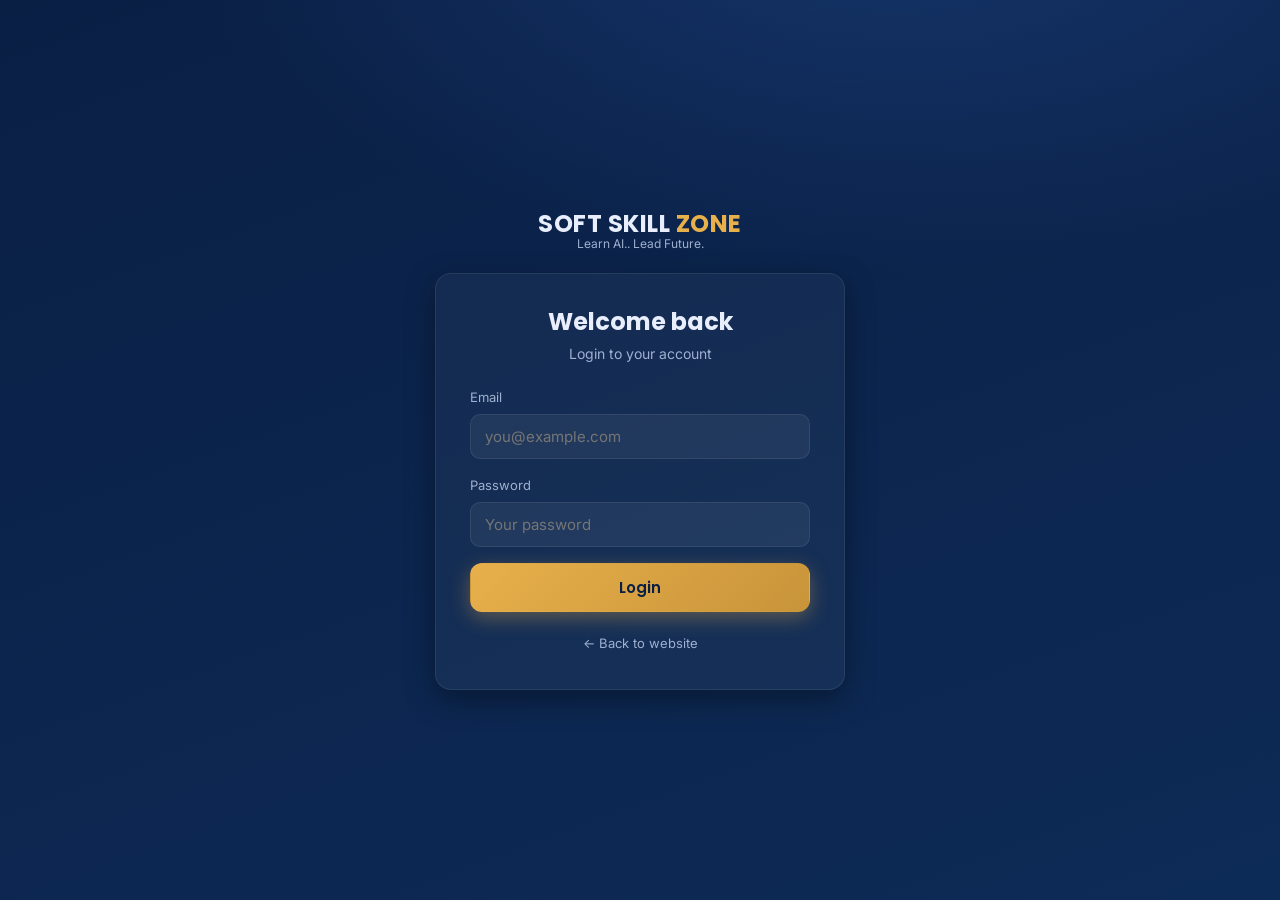
<file: admin.html>
<!DOCTYPE html>
<html lang="en">
<head>
  <meta charset="UTF-8" />
  <meta name="viewport" content="width=device-width, initial-scale=1.0" />
  <title>Admin — SOFT SKILL ZONE</title>
  <link rel="preconnect" href="https://fonts.googleapis.com" />
  <link rel="preconnect" href="https://fonts.gstatic.com" crossorigin />
  <link href="https://fonts.googleapis.com/css2?family=Poppins:wght@500;600;700;800&family=Inter:wght@400;500;600&display=swap" rel="stylesheet" />
  <link rel="stylesheet" href="css/styles.css" />
</head>
<body>
  <div class="mobile-bar">
    <button class="btn btn-ghost btn-sm" id="menuBtn">&#9776; Menu</button>
    <span class="brand" style="font-size:16px;">SOFT SKILL <span class="gold">ZONE</span></span>
  </div>
  <div class="backdrop" id="backdrop"></div>

  <div class="dash">
    <!-- Sidebar -->
    <aside class="sidebar" id="sidebar">
      <a href="index.html" class="brand">SOFT SKILL <span class="gold">ZONE</span></a>
      <div class="side-link active" data-view="dashboard">📊 Dashboard</div>
      <div class="side-link" data-view="students">👥 Students</div>
      <div class="side-link" data-view="courses">📚 Courses</div>
      <div style="margin-top:24px;border-top:1px solid var(--card-border);padding-top:14px;">
        <div class="side-link" id="sideLogout">🚪 Logout</div>
      </div>
    </aside>

    <!-- Main -->
    <main class="dash-main">
      <div class="dash-head">
        <div>
          <h1 id="viewTitle">Dashboard</h1>
          <p class="hello" id="hello"></p>
        </div>
        <div class="row-gap" id="headActions"></div>
      </div>

      <!-- Dashboard view -->
      <section id="view-dashboard">
        <div class="stat-grid" id="statGrid">
          <div class="loading"><span class="spinner"></span> Loading…</div>
        </div>
        <div class="panel">
          <h2>Students per Course</h2>
          <div id="chart" class="bars"><div class="empty">No data yet.</div></div>
        </div>
      </section>

      <!-- Students view -->
      <section id="view-students" class="hide">
        <div class="panel">
          <div class="row-gap" style="justify-content:space-between;align-items:center;margin-bottom:16px;">
            <input id="searchBox" class="" type="text" placeholder="Search name / phone / Student ID…"
              style="flex:1;min-width:200px;padding:11px 14px;border-radius:10px;background:rgba(255,255,255,.06);border:1px solid var(--card-border);color:#fff;" />
            <button class="btn btn-gold btn-sm" id="addStudentBtn">+ Add Student</button>
          </div>
          <div class="table-wrap">
            <table class="data">
              <thead><tr><th>Student ID</th><th>Name</th><th>Phone</th><th>Course</th><th>Total</th><th>Paid</th><th>Pending</th><th>Status</th></tr></thead>
              <tbody id="studentsBody"><tr><td colspan="8" class="loading"><span class="spinner"></span> Loading…</td></tr></tbody>
            </table>
          </div>
        </div>
      </section>

      <!-- Courses view -->
      <section id="view-courses" class="hide">
        <div class="panel">
          <div class="row-gap" style="justify-content:space-between;align-items:center;margin-bottom:16px;">
            <h2 style="margin:0;">All Courses</h2>
            <button class="btn btn-gold btn-sm" id="addCourseBtn">+ Add Course</button>
          </div>
          <div class="table-wrap">
            <table class="data">
              <thead><tr><th>ID</th><th>Name</th><th>Category</th><th>Duration</th><th>Fee</th><th>Status</th><th></th></tr></thead>
              <tbody id="coursesBody"><tr><td colspan="7" class="loading"><span class="spinner"></span> Loading…</td></tr></tbody>
            </table>
          </div>
        </div>
      </section>
    </main>
  </div>

  <!-- ===== Add Student modal ===== -->
  <div class="modal-backdrop" id="addStudentModal">
    <div class="modal">
      <button class="modal-close" data-close>&times;</button>
      <h2>Add Student</h2>
      <form id="addStudentForm">
        <div class="field"><label>Full Name</label><input id="asName" type="text" required /></div>
        <div class="field"><label>Email</label><input id="asEmail" type="email" required /></div>
        <div class="field"><label>Phone</label><input id="asPhone" type="tel" /></div>
        <div class="field"><label>Course</label><select id="asCourse" required></select></div>
        <div class="field"><label>Total Fee (₹)</label><input id="asFee" type="number" min="0" /></div>
        <div class="field"><label>Join Date</label><input id="asDate" type="date" /></div>
        <p class="muted" style="font-size:13px;margin-bottom:14px;">A Student ID + temporary password will be generated and emailed to the student automatically.</p>
        <button type="submit" class="btn btn-gold btn-block" id="asSubmit">Create Student &amp; Send Email</button>
      </form>
    </div>
  </div>

  <!-- ===== Student Detail modal ===== -->
  <div class="modal-backdrop" id="detailModal">
    <div class="modal" style="max-width:560px;">
      <button class="modal-close" data-close>&times;</button>
      <div id="detailBody"><div class="loading"><span class="spinner"></span> Loading…</div></div>
    </div>
  </div>

  <!-- ===== Record Payment modal ===== -->
  <div class="modal-backdrop" id="payModal">
    <div class="modal">
      <button class="modal-close" data-close>&times;</button>
      <h2>Record Payment</h2>
      <p class="muted" id="payFor" style="margin-bottom:14px;font-size:14px;"></p>
      <form id="payForm">
        <div class="field"><label>Amount (₹)</label><input id="payAmount" type="number" min="1" required /></div>
        <div class="field"><label>Mode</label>
          <select id="payMode" required>
            <option value="Cash">Cash</option>
            <option value="UPI">UPI</option>
            <option value="Card">Card</option>
            <option value="Bank">Bank</option>
          </select>
        </div>
        <div class="field"><label>Date</label><input id="payDate" type="date" /></div>
        <button type="submit" class="btn btn-gold btn-block" id="paySubmit">Record &amp; Email Receipt</button>
      </form>
    </div>
  </div>

  <!-- ===== Course form modal ===== -->
  <div class="modal-backdrop" id="courseModal">
    <div class="modal">
      <button class="modal-close" data-close>&times;</button>
      <h2 id="courseModalTitle">Add Course</h2>
      <form id="courseForm">
        <input type="hidden" id="cId" />
        <div class="field"><label>Name</label><input id="cName" type="text" required /></div>
        <div class="field"><label>Category</label><input id="cCategory" type="text" /></div>
        <div class="field"><label>Outcome</label><input id="cOutcome" type="text" /></div>
        <div class="field"><label>Duration</label><input id="cDuration" type="text" placeholder="e.g. 4 Months" /></div>
        <div class="field"><label>Fee (₹)</label><input id="cFee" type="number" min="0" /></div>
        <div class="field"><label><input id="cActive" type="checkbox" checked style="width:auto;margin-right:8px;" />Active</label></div>
        <button type="submit" class="btn btn-gold btn-block" id="cSubmit">Save Course</button>
      </form>
    </div>
  </div>

  <script src="js/config.js"></script>
  <script src="js/auth.js"></script>
  <script src="js/api.js"></script>
  <script src="js/ui.js"></script>
  <script src="js/admin.js"></script>
</body>
</html>
</file>
<file: css/styles.css>
/* ===================================================================
   SOFT SKILL ZONE — global styles
   Brand: deep navy bg, gold accent, cyan glow. Mobile-first.
   =================================================================== */

:root {
  --navy-900: #0A1F44;
  --navy-800: #0D2B57;
  --navy-700: #123163;
  --gold:     #E8B04B;
  --gold-dim: #c8943a;
  --red:      #C0392B;
  --cyan:     #34C8E8;
  --ink:      #0A1F44;
  --text-light: #e8eefc;
  --text-muted: #9fb0d0;
  --card-dark:  rgba(255,255,255,.04);
  --card-border: rgba(255,255,255,.08);
  --shadow: 0 10px 30px rgba(0,0,0,.35);
  --radius: 16px;
  --maxw: 1140px;
}

* { box-sizing: border-box; margin: 0; padding: 0; }
html { scroll-behavior: smooth; }
body {
  font-family: 'Inter', system-ui, -apple-system, sans-serif;
  color: var(--text-light);
  background: radial-gradient(1200px 600px at 70% -10%, #16356b 0%, transparent 60%),
              linear-gradient(160deg, var(--navy-900), var(--navy-800));
  background-attachment: fixed;
  min-height: 100vh;
  line-height: 1.6;
  -webkit-font-smoothing: antialiased;
}

h1, h2, h3, h4, .brand { font-family: 'Poppins', 'Montserrat', sans-serif; font-weight: 700; line-height: 1.2; }
a { color: inherit; text-decoration: none; }
img { max-width: 100%; display: block; }

.container { width: 100%; max-width: var(--maxw); margin: 0 auto; padding: 0 20px; }
.section { padding: 72px 0; }
.section-title { font-size: clamp(26px, 4vw, 38px); text-align: center; margin-bottom: 10px; }
.section-sub { text-align: center; color: var(--text-muted); max-width: 620px; margin: 0 auto 44px; }
.gold { color: var(--gold); }
.cyan { color: var(--cyan); }
.center { text-align: center; }

/* ---------------- Buttons ---------------- */
.btn {
  display: inline-flex; align-items: center; gap: 8px; cursor: pointer;
  font-family: 'Poppins', sans-serif; font-weight: 600; font-size: 15px;
  padding: 12px 22px; border-radius: 12px; border: 1px solid transparent;
  transition: transform .15s ease, box-shadow .2s ease, background .2s ease;
}
.btn:active { transform: translateY(1px); }
.btn-gold { background: linear-gradient(135deg, var(--gold), var(--gold-dim)); color: var(--navy-900);
  box-shadow: 0 6px 20px rgba(232,176,75,.35); }
.btn-gold:hover { box-shadow: 0 8px 28px rgba(232,176,75,.55); }
.btn-ghost { background: transparent; color: var(--text-light); border-color: var(--card-border); }
.btn-ghost:hover { border-color: var(--cyan); color: #fff; box-shadow: 0 0 0 3px rgba(52,200,232,.12); }
.btn-cyan { background: var(--cyan); color: var(--navy-900); }
.btn-red { background: var(--red); color: #fff; }
.btn-block { width: 100%; justify-content: center; }
.btn-sm { padding: 8px 14px; font-size: 13px; border-radius: 10px; }

/* ---------------- Navbar ---------------- */
.navbar {
  position: sticky; top: 0; z-index: 50;
  background: rgba(10,31,68,.82); backdrop-filter: blur(12px);
  border-bottom: 1px solid var(--card-border);
}
.nav-inner { display: flex; align-items: center; justify-content: space-between; height: 66px; }
.brand-wrap { display: flex; flex-direction: column; line-height: 1.05; }
.brand { font-size: 19px; letter-spacing: .5px; }
.brand .gold { color: var(--gold); }
.brand-sub { font-size: 11px; color: var(--text-muted); font-family: 'Inter'; }
.nav-links { display: flex; align-items: center; gap: 26px; }
.nav-links a { font-size: 14.5px; color: var(--text-muted); transition: color .2s; }
.nav-links a:hover { color: #fff; }
.nav-toggle { display: none; background: none; border: 0; color: #fff; font-size: 26px; cursor: pointer; }

@media (max-width: 860px) {
  .nav-toggle { display: block; }
  .nav-links {
    position: absolute; top: 66px; left: 0; right: 0; flex-direction: column; gap: 4px;
    background: var(--navy-800); padding: 14px 20px 22px; border-bottom: 1px solid var(--card-border);
    display: none;
  }
  .nav-links.open { display: flex; }
  .nav-links a { padding: 10px 0; width: 100%; border-bottom: 1px solid rgba(255,255,255,.05); }
}

/* ---------------- Hero ---------------- */
.hero { position: relative; overflow: hidden; padding: 84px 0 72px; }
.hero-grid { display: grid; grid-template-columns: 1.1fr .9fr; gap: 40px; align-items: center; }
.eyebrow { display: inline-block; font-size: 13px; letter-spacing: 2px; text-transform: uppercase;
  color: var(--gold); border: 1px solid rgba(232,176,75,.35); padding: 6px 14px; border-radius: 999px; margin-bottom: 18px; }
.hero h1 { font-size: clamp(34px, 6vw, 56px); }
.hero h1 .gradient { background: linear-gradient(90deg, var(--gold), var(--cyan)); -webkit-background-clip: text;
  background-clip: text; -webkit-text-fill-color: transparent; }
.hero p.lead { color: var(--text-muted); font-size: 18px; margin: 18px 0 28px; max-width: 520px; }
.hero-cta { display: flex; gap: 14px; flex-wrap: wrap; }
.hero-visual {
  position: relative; aspect-ratio: 1/1; border-radius: 24px;
  background: radial-gradient(circle at 30% 30%, rgba(52,200,232,.35), transparent 55%),
              radial-gradient(circle at 75% 70%, rgba(232,176,75,.30), transparent 55%),
              var(--card-dark);
  border: 1px solid var(--card-border); box-shadow: var(--shadow);
  display: flex; align-items: center; justify-content: center;
}
.hero-visual .orb { font-size: clamp(80px, 16vw, 150px); filter: drop-shadow(0 0 30px rgba(52,200,232,.5)); }
@media (max-width: 860px) { .hero-grid { grid-template-columns: 1fr; } .hero-visual { display: none; } }

/* ---------------- USP strip ---------------- */
.usp { background: rgba(255,255,255,.03); border-top: 1px solid var(--card-border); border-bottom: 1px solid var(--card-border); }
.usp-grid { display: grid; grid-template-columns: repeat(auto-fit, minmax(180px, 1fr)); gap: 18px; }
.usp-item { display: flex; gap: 12px; align-items: flex-start; padding: 6px; }
.usp-item .dot { color: var(--cyan); font-size: 20px; line-height: 1.4; }
.usp-item span.t { font-weight: 600; color: #fff; }
.usp-tag { text-align: center; margin-top: 28px; font-family: 'Poppins'; color: var(--gold); font-size: 18px; }

/* ---------------- Cards / Courses ---------------- */
.cards { display: grid; grid-template-columns: repeat(auto-fill, minmax(280px, 1fr)); gap: 22px; }
.card {
  background: var(--card-dark); border: 1px solid var(--card-border); border-radius: var(--radius);
  padding: 24px; box-shadow: var(--shadow); transition: transform .2s ease, border-color .2s ease;
  display: flex; flex-direction: column;
}
.card:hover { transform: translateY(-4px); border-color: rgba(52,200,232,.4); }
.badge { align-self: flex-start; font-size: 12px; font-weight: 600; color: var(--cyan);
  background: rgba(52,200,232,.12); border: 1px solid rgba(52,200,232,.3); padding: 4px 10px; border-radius: 999px; }
.card h3 { font-size: 19px; margin: 14px 0 8px; }
.card .outcome { color: var(--text-muted); font-size: 14px; flex: 1; }
.card-meta { display: flex; justify-content: space-between; align-items: center; margin: 16px 0; font-size: 14px; }
.card-meta .dur { color: var(--text-muted); }
.card-meta .fee { font-family: 'Poppins'; font-weight: 700; font-size: 20px; color: var(--gold); }

/* ---------------- Featured workshop ---------------- */
.featured {
  display: grid; grid-template-columns: 1.4fr 1fr; gap: 30px; align-items: center;
  background: linear-gradient(135deg, rgba(232,176,75,.12), rgba(52,200,232,.08));
  border: 1px solid rgba(232,176,75,.35); border-radius: 22px; padding: 36px;
}
.featured .tag { color: var(--gold); font-weight: 700; letter-spacing: 1px; text-transform: uppercase; font-size: 13px; }
.featured h3 { font-size: 28px; margin: 8px 0 10px; }
.featured .price { font-family: 'Poppins'; font-size: 30px; color: var(--gold); margin: 10px 0 18px; }
.featured-side { text-align: center; }
.featured-side .emoji { font-size: 90px; filter: drop-shadow(0 0 24px rgba(232,176,75,.5)); }
@media (max-width: 760px) { .featured { grid-template-columns: 1fr; text-align: center; } }

/* ---------------- Teacher ---------------- */
.teacher { display: grid; grid-template-columns: 240px 1fr; gap: 34px; align-items: center;
  background: var(--card-dark); border: 1px solid var(--card-border); border-radius: 22px; padding: 32px; }
.teacher img { width: 240px; height: 280px; object-fit: cover; border-radius: 18px; border: 2px solid rgba(232,176,75,.4); }
.teacher h3 { font-size: 26px; }
.teacher .role { color: var(--gold); font-weight: 600; margin: 4px 0 14px; }
.teacher p { color: var(--text-muted); }
@media (max-width: 680px) { .teacher { grid-template-columns: 1fr; justify-items: center; text-align: center; } }

/* ---------------- Contact ---------------- */
.contact-grid { display: grid; grid-template-columns: 1fr 1fr; gap: 28px; }
.info-row { display: flex; gap: 12px; margin-bottom: 18px; align-items: flex-start; }
.info-row .ic { width: 42px; height: 42px; flex: none; display: grid; place-items: center; font-size: 20px;
  background: rgba(232,176,75,.12); border: 1px solid rgba(232,176,75,.3); border-radius: 12px; color: var(--gold); }
.info-row .lbl { font-size: 13px; color: var(--text-muted); }
.info-row .val { font-weight: 600; color: #fff; }
.map-embed { border: 0; width: 100%; height: 220px; border-radius: 14px; margin-top: 8px; filter: grayscale(.2) contrast(1.05); }
@media (max-width: 760px) { .contact-grid { grid-template-columns: 1fr; } }

/* ---------------- Forms ---------------- */
.field { margin-bottom: 16px; }
.field label { display: block; font-size: 13px; color: var(--text-muted); margin-bottom: 6px; }
.field input, .field select, .field textarea {
  width: 100%; padding: 12px 14px; border-radius: 10px;
  background: rgba(255,255,255,.06); border: 1px solid var(--card-border); color: #fff; font-size: 15px;
  font-family: inherit; transition: border-color .15s, box-shadow .15s;
}
.field input:focus, .field select:focus, .field textarea:focus {
  outline: 0; border-color: var(--cyan); box-shadow: 0 0 0 3px rgba(52,200,232,.15);
}
.field select option { color: #000; }
textarea { resize: vertical; min-height: 90px; }
.form-card { background: var(--card-dark); border: 1px solid var(--card-border); border-radius: var(--radius); padding: 26px; box-shadow: var(--shadow); }

/* ---------------- Footer ---------------- */
.footer { background: rgba(0,0,0,.25); border-top: 1px solid var(--card-border); padding: 44px 0 26px; margin-top: 40px; }
.footer-grid { display: grid; grid-template-columns: 1.4fr 1fr 1fr; gap: 28px; }
.footer h4 { color: var(--gold); font-size: 15px; margin-bottom: 14px; }
.footer a, .footer p { color: var(--text-muted); font-size: 14px; display: block; margin-bottom: 8px; }
.footer a:hover { color: #fff; }
.copyright { text-align: center; color: var(--text-muted); font-size: 13px; margin-top: 30px; padding-top: 18px; border-top: 1px solid var(--card-border); }
@media (max-width: 680px) { .footer-grid { grid-template-columns: 1fr; } }

/* ---------------- Auth page ---------------- */
.auth-wrap { min-height: 100vh; display: grid; place-items: center; padding: 24px; }
.auth-card { width: 100%; max-width: 410px; }
.auth-card .form-card { padding: 34px; }
.auth-logo { text-align: center; margin-bottom: 22px; }
.auth-logo .brand { font-size: 24px; }
.auth-logo .brand-sub { font-size: 12px; }

/* ---------------- Dashboard shell ---------------- */
.dash { display: flex; min-height: 100vh; }
.sidebar {
  width: 240px; flex: none; background: rgba(0,0,0,.22); border-right: 1px solid var(--card-border);
  padding: 22px 16px; position: sticky; top: 0; height: 100vh; overflow-y: auto;
}
.sidebar .brand { font-size: 18px; padding: 0 8px 18px; border-bottom: 1px solid var(--card-border); display: block; }
.side-link { display: flex; align-items: center; gap: 10px; padding: 11px 12px; border-radius: 10px;
  color: var(--text-muted); font-size: 14.5px; margin-top: 4px; cursor: pointer; transition: background .15s, color .15s; }
.side-link:hover { background: rgba(255,255,255,.05); color: #fff; }
.side-link.active { background: rgba(232,176,75,.14); color: var(--gold); }
.dash-main { flex: 1; padding: 26px clamp(18px, 4vw, 40px); overflow-x: hidden; }
.dash-head { display: flex; justify-content: space-between; align-items: center; margin-bottom: 26px; flex-wrap: wrap; gap: 12px; }
.dash-head h1 { font-size: 24px; }
.hello { color: var(--text-muted); font-size: 14px; }

.mobile-bar { display: none; align-items: center; justify-content: space-between;
  padding: 12px 18px; background: rgba(0,0,0,.3); border-bottom: 1px solid var(--card-border); position: sticky; top: 0; z-index: 40; }
@media (max-width: 820px) {
  .sidebar { position: fixed; left: 0; top: 0; z-index: 60; transform: translateX(-100%); transition: transform .25s; }
  .sidebar.open { transform: translateX(0); }
  .mobile-bar { display: flex; }
  .dash { flex-direction: column; }
  .backdrop { display: none; position: fixed; inset: 0; background: rgba(0,0,0,.5); z-index: 55; }
  .backdrop.show { display: block; }
}

/* ---------------- Stat cards & tables ---------------- */
.stat-grid { display: grid; grid-template-columns: repeat(auto-fit, minmax(180px, 1fr)); gap: 18px; margin-bottom: 28px; }
.stat { background: var(--card-dark); border: 1px solid var(--card-border); border-radius: var(--radius); padding: 20px 22px; }
.stat .label { color: var(--text-muted); font-size: 13px; }
.stat .value { font-family: 'Poppins'; font-size: 28px; font-weight: 700; margin-top: 6px; }
.stat.green .value { color: #34d399; }
.stat.red .value { color: #f87171; }
.stat.gold .value { color: var(--gold); }
.stat.cyan .value { color: var(--cyan); }

.panel { background: var(--card-dark); border: 1px solid var(--card-border); border-radius: var(--radius); padding: 22px; margin-bottom: 22px; }
.panel h2 { font-size: 18px; margin-bottom: 16px; }

.table-wrap { overflow-x: auto; }
table.data { width: 100%; border-collapse: collapse; font-size: 14px; min-width: 520px; }
table.data th, table.data td { text-align: left; padding: 12px 14px; border-bottom: 1px solid var(--card-border); }
table.data th { color: var(--text-muted); font-weight: 600; font-size: 12.5px; text-transform: uppercase; letter-spacing: .5px; }
table.data tbody tr { transition: background .12s; }
table.data tbody tr:hover { background: rgba(255,255,255,.03); }
table.data tr.clickable { cursor: pointer; }

.pill { display: inline-block; padding: 3px 11px; border-radius: 999px; font-size: 12px; font-weight: 600; }
.pill.paid { background: rgba(52,211,153,.15); color: #34d399; border: 1px solid rgba(52,211,153,.3); }
.pill.pending { background: rgba(248,113,113,.15); color: #f87171; border: 1px solid rgba(248,113,113,.3); }

/* fee summary card on student dashboard */
.fee-summary { display: grid; grid-template-columns: repeat(3, 1fr); gap: 16px; }
.fee-box { text-align: center; padding: 18px; border-radius: 12px; background: rgba(255,255,255,.04); border: 1px solid var(--card-border); }
.fee-box .l { color: var(--text-muted); font-size: 13px; }
.fee-box .v { font-family: 'Poppins'; font-size: 24px; font-weight: 700; margin-top: 4px; }
.fee-box.total .v { color: #fff; }
.fee-box.paid .v { color: #34d399; }
.fee-box.pending .v { color: #f87171; }
.fee-box.pending.clear .v { color: #34d399; }
@media (max-width: 520px) { .fee-summary { grid-template-columns: 1fr; } }

/* simple bar chart (admin) */
.bars { display: flex; flex-direction: column; gap: 12px; }
.bar-row { display: grid; grid-template-columns: 160px 1fr 44px; align-items: center; gap: 12px; font-size: 13.5px; }
.bar-track { background: rgba(255,255,255,.06); border-radius: 8px; height: 24px; overflow: hidden; }
.bar-fill { height: 100%; background: linear-gradient(90deg, var(--cyan), var(--gold)); border-radius: 8px; min-width: 4px; transition: width .5s ease; }
.bar-row .lbl { color: var(--text-muted); white-space: nowrap; overflow: hidden; text-overflow: ellipsis; }
.bar-row .cnt { text-align: right; font-weight: 600; }
@media (max-width: 520px) { .bar-row { grid-template-columns: 110px 1fr 36px; } }

/* ---------------- Modal ---------------- */
.modal-backdrop { position: fixed; inset: 0; background: rgba(2,8,23,.7); backdrop-filter: blur(4px);
  display: none; place-items: center; z-index: 80; padding: 20px; }
.modal-backdrop.show { display: grid; }
.modal { background: var(--navy-800); border: 1px solid var(--card-border); border-radius: var(--radius);
  padding: 26px; width: 100%; max-width: 480px; box-shadow: var(--shadow); max-height: 90vh; overflow-y: auto; }
.modal h2 { font-size: 20px; margin-bottom: 18px; }
.modal-close { float: right; background: none; border: 0; color: var(--text-muted); font-size: 22px; cursor: pointer; }

/* ---------------- Toast / loaders ---------------- */
.toast { position: fixed; bottom: 24px; left: 50%; transform: translateX(-50%) translateY(120%);
  background: var(--navy-700); border: 1px solid var(--card-border); color: #fff; padding: 14px 22px;
  border-radius: 12px; box-shadow: var(--shadow); z-index: 100; transition: transform .3s ease; font-size: 14px; max-width: 90vw; }
.toast.show { transform: translateX(-50%) translateY(0); }
.toast.ok { border-color: rgba(52,211,153,.5); }
.toast.err { border-color: rgba(248,113,113,.5); }

.spinner { width: 20px; height: 20px; border: 3px solid rgba(255,255,255,.25); border-top-color: var(--gold);
  border-radius: 50%; animation: spin .7s linear infinite; display: inline-block; vertical-align: middle; }
@keyframes spin { to { transform: rotate(360deg); } }
.loading { text-align: center; color: var(--text-muted); padding: 40px; }
.empty { text-align: center; color: var(--text-muted); padding: 36px; font-size: 14px; }

/* fade-in on scroll */
.reveal { opacity: 0; transform: translateY(24px); transition: opacity .6s ease, transform .6s ease; }
.reveal.in { opacity: 1; transform: none; }

.muted { color: var(--text-muted); }
.mt { margin-top: 16px; } .mt2 { margin-top: 26px; }
.row-gap { display: flex; gap: 12px; flex-wrap: wrap; }
.hide { display: none !important; }
</file>
